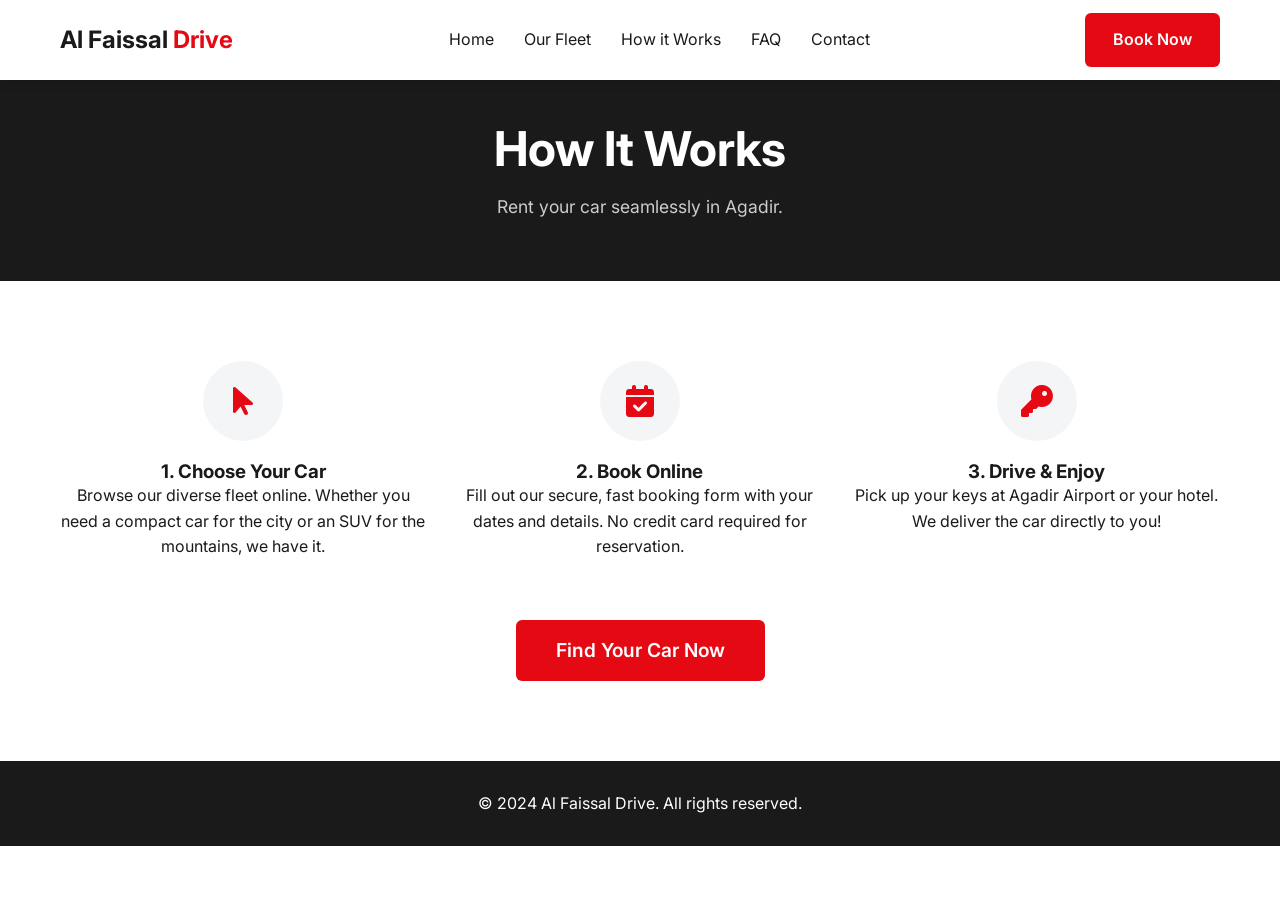
<file: comment-ca-marche.html>
<!DOCTYPE html>
<html lang="en">
<head>
    <meta charset="UTF-8">
    <meta name="viewport" content="width=device-width, initial-scale=1.0">
    <meta name="description" content="Learn how easy it is to rent a car with Al Faissal Drive in Agadir in 3 simple steps.">
    <title>How It Works | Al Faissal Drive</title>
    <link href="https://fonts.googleapis.com/css2?family=Inter:wght@300;400;600;700&display=swap" rel="stylesheet">
    <link rel="stylesheet" href="https://cdnjs.cloudflare.com/ajax/libs/font-awesome/6.4.0/css/all.min.css">
    <link rel="stylesheet" href="styles.css">
</head>
<body>

    <header id="header">
        <div class="container nav-container">
            <a href="index.html" class="logo">Al Faissal <span>Drive</span></a>
            <nav id="navbar">
                <ul class="nav-links">
                    <li><a href="index.html">Home</a></li>
                    <li><a href="flotte.html">Our Fleet</a></li>
                    <li><a href="comment-ca-marche.html">How it Works</a></li>
                    <li><a href="faq.html">FAQ</a></li>
                    <li><a href="contact.html">Contact</a></li>
                </ul>
            </nav>
            <a href="flotte.html" class="btn btn-primary nav-cta">Book Now</a>
            <div class="mobile-toggle" id="mobile-toggle"><i class="fas fa-bars"></i></div>
        </div>
    </header>

    <section class="page-header">
        <div class="container">
            <h1>How It Works</h1>
            <p>Rent your car seamlessly in Agadir.</p>
        </div>
    </section>

    <section class="section-padding">
        <div class="container">
            <div class="steps-grid">
                <div class="step-card">
                    <div class="step-icon"><i class="fas fa-mouse-pointer"></i></div>
                    <h3>1. Choose Your Car</h3>
                    <p>Browse our diverse fleet online. Whether you need a compact car for the city or an SUV for the mountains, we have it.</p>
                </div>
                <div class="step-card">
                    <div class="step-icon"><i class="fas fa-calendar-check"></i></div>
                    <h3>2. Book Online</h3>
                    <p>Fill out our secure, fast booking form with your dates and details. No credit card required for reservation.</p>
                </div>
                <div class="step-card">
                    <div class="step-icon"><i class="fas fa-key"></i></div>
                    <h3>3. Drive & Enjoy</h3>
                    <p>Pick up your keys at Agadir Airport or your hotel. We deliver the car directly to you!</p>
                </div>
            </div>
            
            <div style="text-align: center; margin-top: 60px;">
                <a href="flotte.html" class="btn btn-primary" style="font-size: 1.2rem; padding: 15px 40px;">Find Your Car Now</a>
            </div>
        </div>
    </section>

    <footer>
        <div class="container">
            <p>&copy; 2024 Al Faissal Drive. All rights reserved.</p>
        </div>
    </footer>
    <script src="script.js"></script>
</body>
</html>
</file>
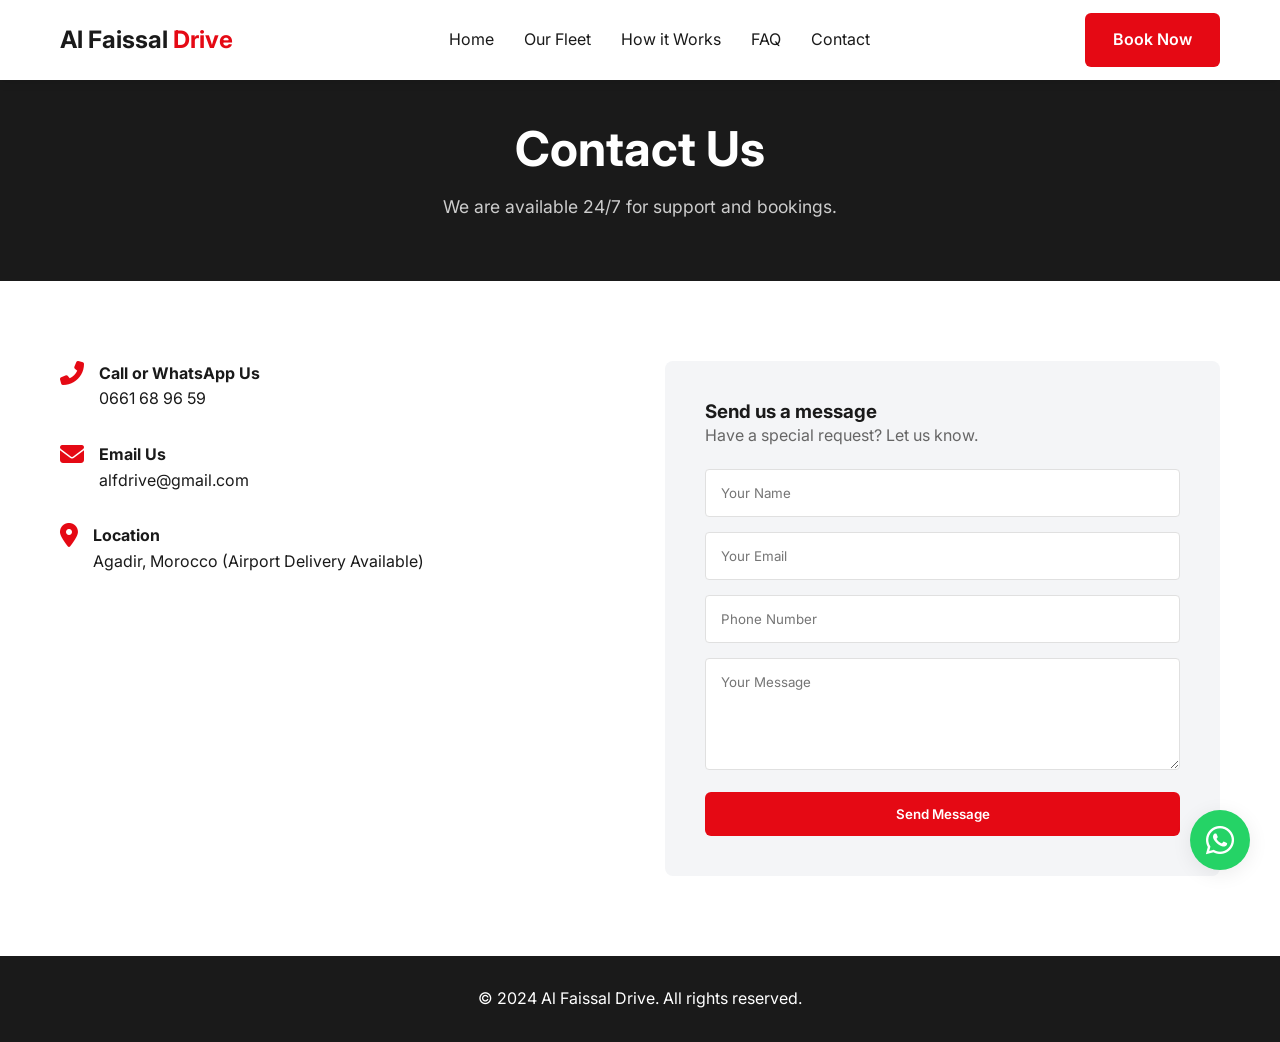
<file: contact.html>
<!DOCTYPE html>
<html lang="en">
<head>
    <meta charset="UTF-8">
    <meta name="viewport" content="width=device-width, initial-scale=1.0">
    <meta name="description" content="Contact Al Faissal Drive in Agadir. Book your car rental via phone, WhatsApp, or email.">
    <title>Contact Us | Al Faissal Drive</title>
    <link href="https://fonts.googleapis.com/css2?family=Inter:wght@300;400;600;700&display=swap" rel="stylesheet">
    <link rel="stylesheet" href="https://cdnjs.cloudflare.com/ajax/libs/font-awesome/6.4.0/css/all.min.css">
    <link rel="stylesheet" href="styles.css">
</head>
<body>

    <header id="header">
        <div class="container nav-container">
            <a href="index.html" class="logo">Al Faissal <span>Drive</span></a>
            <nav id="navbar">
                <ul class="nav-links">
                    <li><a href="index.html">Home</a></li>
                    <li><a href="flotte.html">Our Fleet</a></li>
                    <li><a href="comment-ca-marche.html">How it Works</a></li>
                    <li><a href="faq.html">FAQ</a></li>
                    <li><a href="contact.html">Contact</a></li>
                </ul>
            </nav>
            <a href="flotte.html" class="btn btn-primary nav-cta">Book Now</a>
            <div class="mobile-toggle" id="mobile-toggle"><i class="fas fa-bars"></i></div>
        </div>
    </header>

    <section class="page-header">
        <div class="container">
            <h1>Contact Us</h1>
            <p>We are available 24/7 for support and bookings.</p>
        </div>
    </section>

    <section class="section-padding">
        <div class="container">
            <div class="contact-grid">
                <div class="contact-info">
                    <div class="info-item">
                        <i class="fas fa-phone-alt"></i>
                        <div>
                            <h4>Call or WhatsApp Us</h4>
                            <a href="tel:0661689659">0661 68 96 59</a>
                        </div>
                    </div>
                    <div class="info-item">
                        <i class="fas fa-envelope"></i>
                        <div>
                            <h4>Email Us</h4>
                            <a href="mailto:alfdrive@gmail.com">alfdrive@gmail.com</a>
                        </div>
                    </div>
                    <div class="info-item">
                        <i class="fas fa-map-marker-alt"></i>
                        <div>
                            <h4>Location</h4>
                            <p>Agadir, Morocco (Airport Delivery Available)</p>
                        </div>
                    </div>
                    
                    <div style="margin-top: 30px; border-radius: 8px; overflow: hidden; height: 250px;">
                        <iframe src="https://www.google.com/maps/embed?pb=!1m18!1m12!1m3!1d108502.85966601444!2d-9.680650917539612!3d30.419965389642923!2m3!1f0!2f0!3f0!3m2!1i1024!2i768!4f13.1!3m3!1m2!1s0xdb3b6e9eaa124cb%3A0xc432a2f9f1238914!2sAgadir%2C%20Morocco!5e0!3m2!1sen!2s!4v1700000000000!5m2!1sen!2s" width="100%" height="100%" style="border:0;" allowfullscreen="" loading="lazy" referrerpolicy="no-referrer-when-downgrade"></iframe>
                    </div>
                </div>
                
                <form action="https://formspree.io/f/meevkgja" method="POST" class="contact-form" style="background: var(--bg-light); padding: 40px; border-radius: 8px;">
    <h3>Send us a message</h3>
    <p style="color: var(--text-gray); margin-bottom: 20px;">Have a special request? Let us know.</p>
    
    <input type="text" name="name" placeholder="Your Name" required>
    <input type="email" name="email" placeholder="Your Email" required>
    <input type="tel" name="phone" placeholder="Phone Number" required>
    <textarea name="message" placeholder="Your Message" rows="5" required></textarea>
    
    <button type="submit" class="btn btn-primary btn-block">Send Message</button>
</form>
            </div>
        </div>
    </section>

    <a href="https://wa.me/212661689659" class="whatsapp-float" target="_blank">
        <i class="fab fa-whatsapp"></i>
    </a>

    <footer>
        <div class="container">
            <p>&copy; 2024 Al Faissal Drive. All rights reserved.</p>
        </div>
    </footer>
    <script src="script.js"></script>
</body>
</html>
</file>
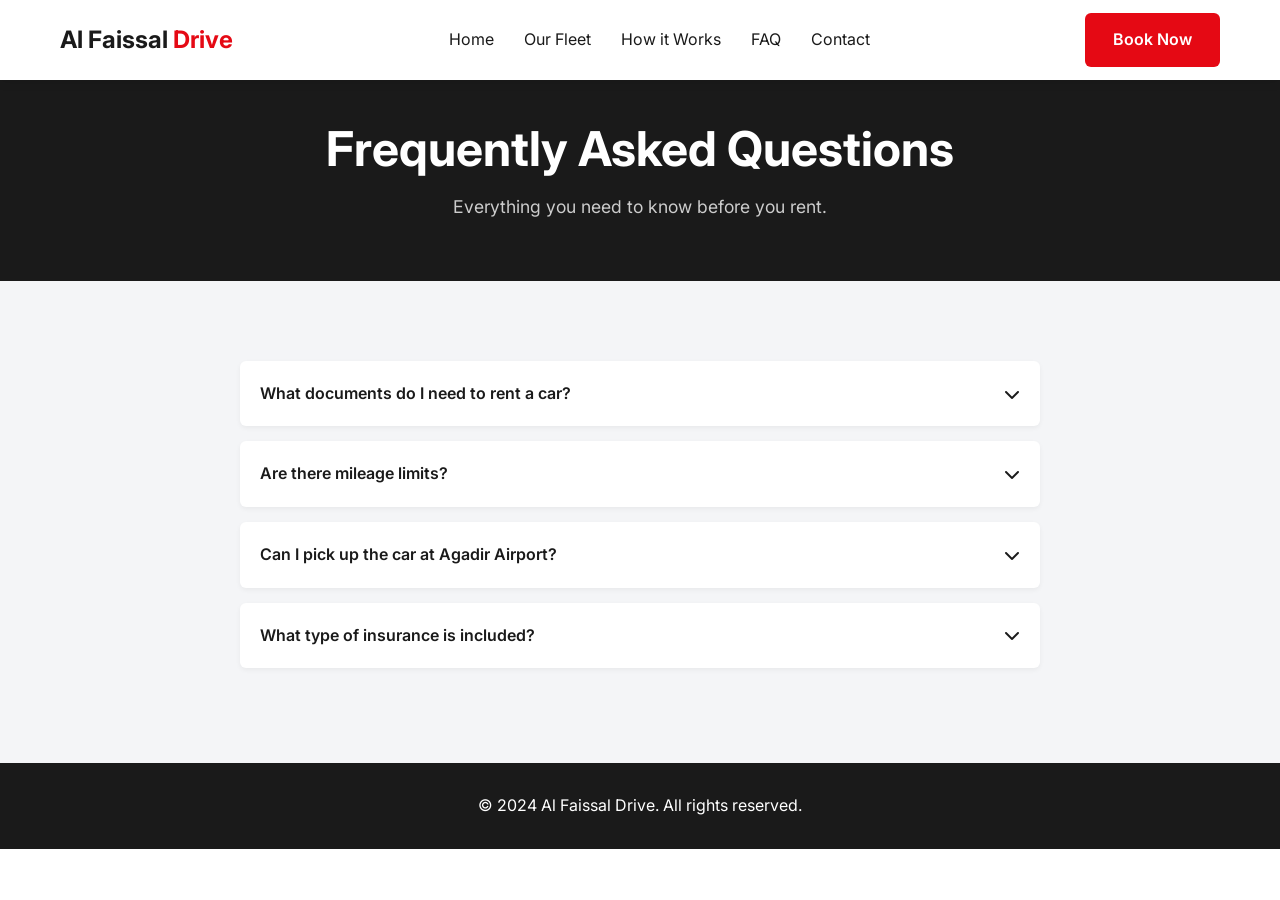
<file: faq.html>
<!DOCTYPE html>
<html lang="en">
<head>
    <meta charset="UTF-8">
    <meta name="viewport" content="width=device-width, initial-scale=1.0">
    <meta name="description" content="Frequently asked questions about renting a car in Agadir with Al Faissal Drive.">
    <title>FAQ | Al Faissal Drive</title>
    <link href="https://fonts.googleapis.com/css2?family=Inter:wght@300;400;600;700&display=swap" rel="stylesheet">
    <link rel="stylesheet" href="https://cdnjs.cloudflare.com/ajax/libs/font-awesome/6.4.0/css/all.min.css">
    <link rel="stylesheet" href="styles.css">
</head>
<body>

    <header id="header">
        <div class="container nav-container">
            <a href="index.html" class="logo">Al Faissal <span>Drive</span></a>
            <nav id="navbar">
                <ul class="nav-links">
                    <li><a href="index.html">Home</a></li>
                    <li><a href="flotte.html">Our Fleet</a></li>
                    <li><a href="comment-ca-marche.html">How it Works</a></li>
                    <li><a href="faq.html">FAQ</a></li>
                    <li><a href="contact.html">Contact</a></li>
                </ul>
            </nav>
            <a href="flotte.html" class="btn btn-primary nav-cta">Book Now</a>
            <div class="mobile-toggle" id="mobile-toggle"><i class="fas fa-bars"></i></div>
        </div>
    </header>

    <section class="page-header">
        <div class="container">
            <h1>Frequently Asked Questions</h1>
            <p>Everything you need to know before you rent.</p>
        </div>
    </section>

    <section class="section-padding bg-light">
        <div class="container">
            <div class="faq-container">
                <div class="faq-item">
                    <div class="faq-question">What documents do I need to rent a car? <i class="fas fa-chevron-down"></i></div>
                    <div class="faq-answer"><p>You need a valid driver's license (held for at least 1 year), a passport or national ID card, and a credit card in the driver's name for the security deposit.</p></div>
                </div>
                <div class="faq-item">
                    <div class="faq-question">Are there mileage limits? <i class="fas fa-chevron-down"></i></div>
                    <div class="faq-answer"><p>No! We offer unlimited mileage on all our rentals so you can explore Morocco freely without worrying about extra fees.</p></div>
                </div>
                <div class="faq-item">
                    <div class="faq-question">Can I pick up the car at Agadir Airport? <i class="fas fa-chevron-down"></i></div>
                    <div class="faq-answer"><p>Yes, we offer free delivery and drop-off at Agadir Al Massira Airport for your convenience. Just provide your flight details when booking.</p></div>
                </div>
                <div class="faq-item">
                    <div class="faq-question">What type of insurance is included? <i class="fas fa-chevron-down"></i></div>
                    <div class="faq-answer"><p>Standard comprehensive insurance with a deductible is included in all our rates. You can upgrade to full coverage (zero deductible) at the counter.</p></div>
                </div>
            </div>
        </div>
    </section>

    <footer>
        <div class="container">
            <p>&copy; 2024 Al Faissal Drive. All rights reserved.</p>
        </div>
    </footer>
    <script src="script.js"></script>
</body>
</html>
</file>
<file: styles.css>
/* Core Variables */
:root {
    --primary: #E50914;
    --primary-hover: #b80710;
    --secondary: #ffffff;
    --bg-light: #f4f5f7;
    --text-dark: #1a1a1a;
    --text-gray: #666666;
    --border: #e0e0e0;
    --shadow: 0 4px 20px rgba(0,0,0,0.08);
    --transition: all 0.3s ease;
}

/* Reset & Base Styles */
* {
    margin: 0;
    padding: 0;
    box-sizing: border-box;
    font-family: 'Inter', sans-serif;
}

html { scroll-behavior: smooth; }

body {
    color: var(--text-dark);
    line-height: 1.6;
    background-color: var(--secondary);
}

a { text-decoration: none; color: inherit; }
ul { list-style: none; }

.container {
    max-width: 1200px;
    margin: 0 auto;
    padding: 0 20px;
}

.section-padding { padding: 80px 0; }
.bg-light { background-color: var(--bg-light); }

/* Typography */
h1, h2, h3 { font-weight: 700; line-height: 1.2; }
.section-title { text-align: center; margin-bottom: 50px; }
.section-title h2 { font-size: 2.5rem; margin-bottom: 10px; }
.section-title p { color: var(--text-gray); font-size: 1.1rem; }
.arabic-text { font-family: Tahoma, Arial, sans-serif; }

/* Buttons */
.btn {
    display: inline-block;
    padding: 14px 28px;
    border-radius: 6px;
    font-weight: 600;
    text-align: center;
    cursor: pointer;
    border: none;
    transition: var(--transition);
}

.btn-primary {
    background-color: var(--primary);
    color: white;
}

.btn-primary:hover {
    background-color: var(--primary-hover);
    transform: translateY(-2px);
}

.btn-block { width: 100%; }

/* Header */
header {
    position: fixed;
    top: 0; left: 0; right: 0;
    background: white;
    box-shadow: 0 2px 10px rgba(0,0,0,0.1);
    z-index: 1000;
    transition: var(--transition);
}

.nav-container {
    display: flex;
    justify-content: space-between;
    align-items: center;
    height: 80px;
}

.logo {
    font-size: 1.5rem;
    font-weight: 700;
}

.logo span { color: var(--primary); }

.nav-links {
    display: flex;
    gap: 30px;
}

.nav-links a:hover { color: var(--primary); }

.mobile-toggle {
    display: none;
    font-size: 1.5rem;
    cursor: pointer;
}

/* Hero Section */
.hero {
    height: 100vh;
    min-height: 600px;
    background: url('https://images.unsplash.com/photo-1502877338535-766e1452684a?auto=format&fit=crop&w=1920&q=80') center/cover;
    position: relative;
    display: flex;
    align-items: center;
}

.hero-overlay {
    position: absolute;
    top:0; left:0; width:100%; height:100%;
    background: linear-gradient(to right, rgba(0,0,0,0.8), rgba(0,0,0,0.4));
}

.hero-content {
    position: relative;
    z-index: 2;
    color: white;
    max-width: 600px;
}

.hero-content h1 { font-size: 3.5rem; margin-bottom: 15px; }
.hero-content p { font-size: 1.2rem; margin-bottom: 30px; }

/* Booking Form (Hero) */
.hero-booking-form {
    background: white;
    padding: 25px;
    border-radius: 8px;
    box-shadow: var(--shadow);
    color: var(--text-dark);
}

.form-group { margin-bottom: 15px; }
.form-group label { display: block; font-weight: 600; margin-bottom: 5px; font-size: 0.9rem; }
.form-group input {
    width: 100%;
    padding: 12px;
    border: 1px solid var(--border);
    border-radius: 4px;
    font-family: inherit;
}

/* Trust Bar */
.trust-bar {
    background: var(--primary);
    color: white;
    padding: 20px 0;
}

.trust-grid {
    display: flex;
    justify-content: space-around;
    flex-wrap: wrap;
    gap: 20px;
}

.trust-item {
    display: flex;
    align-items: center;
    gap: 10px;
    font-weight: 600;
}

/* Fleet Grid */
.fleet-filters {
    display: flex;
    justify-content: center;
    gap: 15px;
    margin-bottom: 40px;
}

.filter-btn {
    background: white;
    border: 1px solid var(--border);
    padding: 8px 20px;
    border-radius: 20px;
    cursor: pointer;
    font-weight: 600;
}

.filter-btn.active, .filter-btn:hover {
    background: var(--primary);
    color: white;
    border-color: var(--primary);
}

.fleet-grid {
    display: grid;
    grid-template-columns: repeat(auto-fit, minmax(300px, 1fr));
    gap: 30px;
}

.car-card {
    background: white;
    border-radius: 8px;
    overflow: hidden;
    box-shadow: var(--shadow);
    position: relative;
    transition: var(--transition);
}

.car-card:hover { transform: translateY(-5px); }

.urgency-badge {
    position: absolute;
    top: 15px; right: 15px;
    background: var(--primary);
    color: white;
    padding: 5px 10px;
    font-size: 0.8rem;
    font-weight: bold;
    border-radius: 4px;
}

.car-card img {
    width: 100%;
    height: 200px;
    object-fit: cover;
}

.car-details { padding: 20px; }
.car-details h3 { margin-bottom: 5px; }
.price { font-size: 1.5rem; font-weight: 700; color: var(--primary); margin-bottom: 15px; }
.price span { font-size: 0.9rem; color: var(--text-gray); font-weight: 400; }

.specs {
    display: flex;
    justify-content: space-between;
    margin-bottom: 20px;
    color: var(--text-gray);
    font-size: 0.9rem;
}

/* Steps / How it Works */
.steps-grid {
    display: grid;
    grid-template-columns: repeat(3, 1fr);
    gap: 30px;
    text-align: center;
}

.step-icon {
    width: 80px; height: 80px;
    background: var(--bg-light);
    color: var(--primary);
    border-radius: 50%;
    display: flex; justify-content: center; align-items: center;
    font-size: 2rem;
    margin: 0 auto 20px;
}

/* FAQ */
.faq-container { max-width: 800px; margin: 0 auto; }
.faq-item {
    background: white;
    border-radius: 6px;
    margin-bottom: 15px;
    box-shadow: 0 2px 5px rgba(0,0,0,0.05);
}
.faq-question {
    padding: 20px;
    font-weight: 600;
    cursor: pointer;
    display: flex; justify-content: space-between; align-items: center;
}
.faq-answer {
    padding: 0 20px;
    max-height: 0;
    overflow: hidden;
    transition: max-height 0.3s ease;
    color: var(--text-gray);
}

/* Contact Section */
.contact-grid {
    display: grid;
    grid-template-columns: 1fr 1fr;
    gap: 50px;
}
.info-item { display: flex; gap: 15px; margin-bottom: 30px; }
.info-item i { font-size: 1.5rem; color: var(--primary); }
.contact-form input, .contact-form textarea {
    width: 100%; padding: 15px; margin-bottom: 15px;
    border: 1px solid var(--border); border-radius: 4px;
}

/* Floating Elements */
.whatsapp-float {
    position: fixed; bottom: 30px; right: 30px;
    background: #25d366; color: white;
    width: 60px; height: 60px; border-radius: 50%;
    display: flex; justify-content: center; align-items: center;
    font-size: 2rem; box-shadow: var(--shadow); z-index: 100;
}

.mobile-sticky-cta {
    display: none;
    position: fixed; bottom: 0; left: 0; width: 100%;
    background: white; padding: 15px;
    box-shadow: 0 -2px 10px rgba(0,0,0,0.1); z-index: 99;
}

/* Modal */
.modal {
    display: none; position: fixed; top: 0; left: 0; width: 100%; height: 100%;
    background: rgba(0,0,0,0.7); z-index: 2000; align-items: center; justify-content: center;
}
.modal-content {
    background: white; padding: 40px; border-radius: 8px;
    width: 90%; max-width: 500px; position: relative;
}
.close-modal {
    position: absolute; top: 15px; right: 20px;
    font-size: 1.5rem; cursor: pointer; color: var(--text-gray);
}
.form-row { display: grid; grid-template-columns: 1fr 1fr; gap: 15px; }
.price-summary {
    background: var(--bg-light); padding: 15px; border-radius: 4px;
    margin: 20px 0; display: flex; justify-content: space-between; align-items: center;
}
.secure-text { text-align: center; font-size: 0.8rem; color: var(--text-gray); margin-top: 15px; }

/* Footer */
footer {
    background: var(--text-dark); color: white;
    text-align: center; padding: 30px 0;
}
.seo-footer-text { font-size: 0.8rem; color: #aaa; margin-top: 10px; }

/* Responsive Media Queries */
@media (max-width: 768px) {
    .nav-links {
        display: none; position: absolute; top: 80px; left: 0;
        width: 100%; background: white; flex-direction: column;
        padding: 20px; box-shadow: var(--shadow);
    }
    .nav-links.active { display: flex; }
    .nav-cta { display: none; }
    .mobile-toggle { display: block; }
    
    .hero-content h1 { font-size: 2.5rem; }
    .steps-grid, .contact-grid { grid-template-columns: 1fr; }
    .trust-grid { flex-direction: column; align-items: center; }
    
    .whatsapp-float { bottom: 90px; right: 20px; }
    .mobile-sticky-cta { display: block; }
}
/* Page Header for Inner Pages */
.page-header {
    padding: 120px 0 60px;
    background: var(--text-dark);
    color: white;
    text-align: center;
}
.page-header h1 {
    font-size: 3rem;
    margin-bottom: 15px;
}
.page-header p {
    color: #ccc;
    font-size: 1.1rem;
}
</file>
